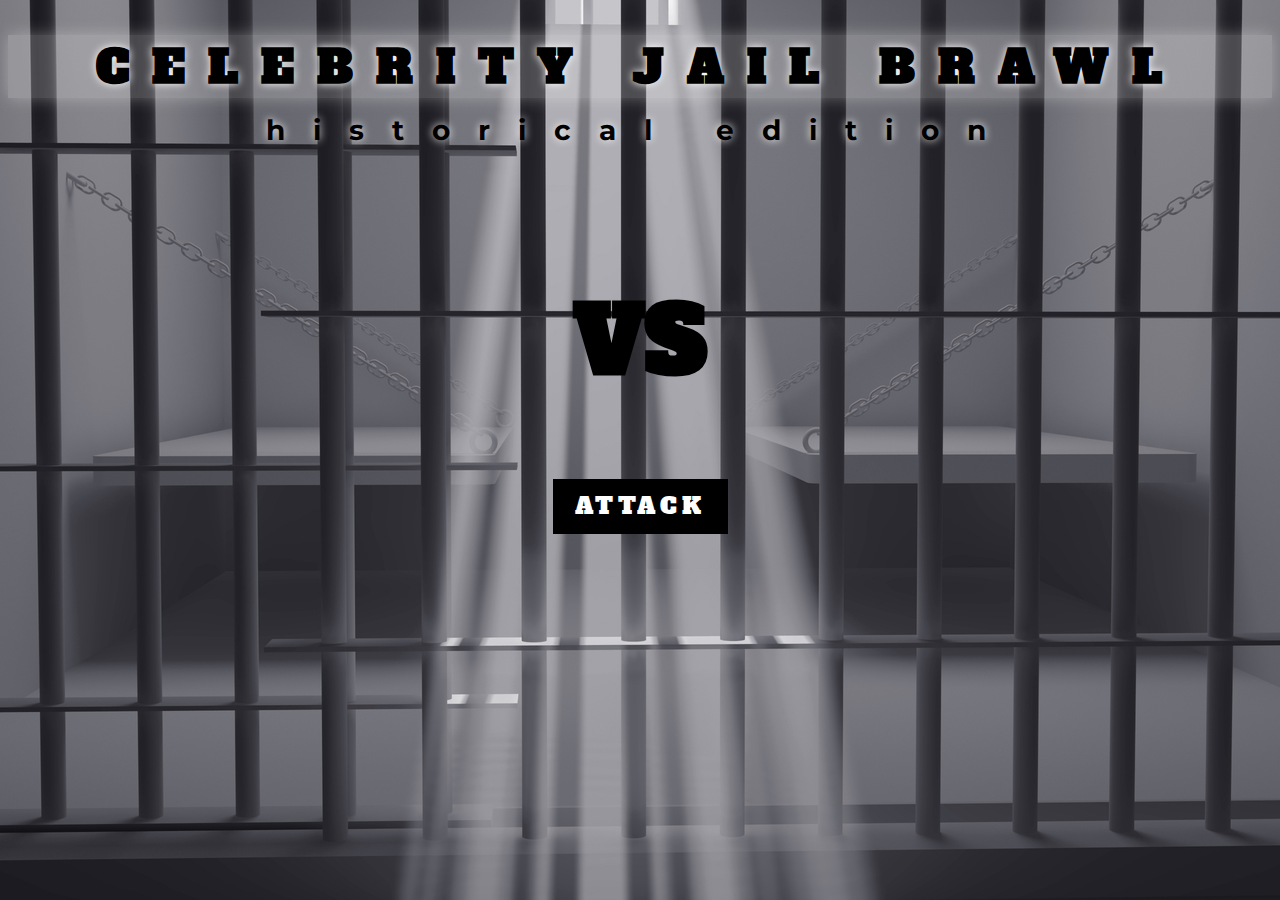
<file: index.html>
<!DOCTYPE html>
<html>
    <head>
        <meta name="viewport" content="width=device-width, initial-scale=1.0">
        <meta http-equiv="Content-Type" content="text/html;charset=UTF-8">
        <title>Celebrity Jail Brawl</title>
        <script src="https://code.jquery.com/jquery-3.4.1.min.js" integrity="sha256-CSXorXvZcTkaix6Yvo6HppcZGetbYMGWSFlBw8HfCJo=" crossorigin="anonymous"></script>
        <link href="https://fonts.googleapis.com/css?family=Alfa+Slab+One|Montserrat&display=swap" rel="stylesheet">
        <link rel="stylesheet" type="text/css" href="./assets/css/style.css">
    </head>
    <body>
        <!-- header section Always displays -->
        <header>
            <h1 class="gameTitle">CELEBRITY JAIL BRAWL</h1>
            <h5 class="gameSubtitle">historical edition</h5>
        </header>
        <!-- main content of game driven in by game.js -->
        <section class="mainGameContainer">
            <div id="characterContainer"></div>
            <div id="charactersLeft"></div>
            <div class="theChosenOnes">
                <div id="selectedCharacter"></div>
                <div id="versus">
                    <h1>VS</h1>
                    <button id="attackBtn">Attack</button>
                </div>
                <div id="brawlBuddy"></div>
            </div>
        </section>
        <!-- winner screen only shows when the chosen player wins the game -->
        <section  class="chosenWinner hide">
            <div id="winner"></div>
            <div class="winnerText"><h1>YOU WIN!</h1></div>
            <button id="winnerPlayAgain">Play Again</button>
        </section>
        <!-- loser screen only shows when the chosen player loses all health -->
        <section class="chosenLoser hide">
                <div id="loser"></div>
                <div class="loserText"><h1>YOU LOSE!</h1></div>
                <button id="loserPlayAgain">Play Again</button>
        </section>
        <script type="text/javascript" src="assets/javascript/game.js">
        
        </script>
    </body>
</html>
</file>
<file: assets/css/style.css>
body{
    background:url(../images/prison-jail-cell.jpg);
    background-repeat: no-repeat;
    background-attachment: fixed;
    background-position: center;
}
/* header style contains the game title */
.gameTitle{
    font-family:'Alfa Slab One', Arial, Helvetica, sans-serif;
    letter-spacing: 0.5em;
    width:100%;
    margin:35px 0px 15px;
    text-align:center;
    font-size:46px;
    background:rgba(255,255,255,0.2);
    text-shadow:0px 0px 8px #fff;
    -moz-box-shadow: 0px 0px 15px rgba(255, 255, 255,0.3);
    -webkit-box-shadow: 0px 0px 15px rgba(255, 255, 255,0.3);
    box-shadow: 0px 0px 15px rgba(255, 255, 255,0.3);
}

.gameSubtitle{
    font-family:'Montserrat','Helvetica Neue', 'Franklin Gothic Medium', 'Arial Narrow', Arial, sans-serif;
    text-align:center;
    font-size:28px;
    padding:0px;
    margin:0px;
    letter-spacing: 1em;
    text-shadow:0px 0px 8px #fff;
}

/* main game styles */
.mainGameContainer{
    display:flex;
    justify-content: space-around;
    flex-wrap:wrap;
    margin:35px 0px;
}
#characterContainer{
    width:90%;
    margin:0px auto;
    display:flex;
    justify-content: space-around;
    
}
#charactersLeft{
    width:90%;
    margin:0px auto;
    display:flex;
    justify-content: space-around;
    text-align:center;
}
.character{
    width:230px;
    background:#000;
    color:#fff;
    margin:0px 15px;
    padding:0px 15px;
}
#characterContainer .character:hover{
    background:#7c4200;
    cursor:pointer;
}
.character h4{
    padding:5px 0px;
    margin:0px;
    text-align:center;
    font-family:'Alfa Slab One', Arial, Helvetica, sans-serif;
    letter-spacing: 0.2em;
    text-transform:uppercase;
}
.character-image{
    width:100%;
}
.theChosenOnes{
    width:100%;
    display:flex;
    justify-content: center;
    margin:35px auto;
}
.selected{
    width:450px;
}
#versus{
    font-family:'Alfa Slab One', Arial, Helvetica, sans-serif;
    font-size:46px;
    text-align:center;
}
button:focus{
    outline:0;
}
#attackBtn{
    width:175px;
    height:55px;
    font-size:23px;
    border:none;
    border-radius:0px;
    margin:0px auto;
    text-transform:uppercase;
    letter-spacing: 0.2em;
    font-family:'Alfa Slab One', Arial, Helvetica, sans-serif;
    background:#000;
    color:#fff;
    transition: background-color 0.5s linear;
}
#attackBtn:hover{
    background:#888;
    color:#000;
}
#attackBtn:active{
    background:#a11717;
}
/* win and lose screen styles */
.hide{
    display:none!important;
}
.show{
    display:block;
}
.chosenWinner {
    text-align:center;
    display:flex;
    flex-wrap:wrap;
    justify-content: center;
}
.chosenWinner .character{
    width:330px;
    margin:25px auto;
    clear:both;
}
.winnerText{
    width:100%;
}
.chosenWinner h1{
    font-family:'Alfa Slab One', Arial, Helvetica, sans-serif;
    color:#fff;
    font-size:52px;
    letter-spacing: 0.2em;
}
.chosenLoser {
    text-align:center;
    display:flex;
    flex-wrap:wrap;
    justify-content: center;
}

.chosenLoser .character{
    width:330px;
    margin:25px auto;
    clear:both;
}
.loserText{
    width:100%;
}
.chosenLoser h1{
    font-family:'Alfa Slab One', Arial, Helvetica, sans-serif;
    color:#701010;
    font-size:52px;
    letter-spacing: 0.2em;
    text-shadow:0px 0px 8px #fff;
}
#winnerPlayAgain{
    width:225px;
    height:55px;
    font-size:16px;
    border:none;
    border-radius:0px;
    margin:0px auto;
    text-transform:uppercase;
    letter-spacing: 0.2em;
    font-family:'Alfa Slab One', Arial, Helvetica, sans-serif;
    background:#000;
    color:#fff;
    transition: background-color 0.5s linear;
}
#winnerPlayAgain:hover{
    background:#888;
    color:#000;
}
#winnerPlayAgain:active{
    background:#a11717;
}
#loserPlayAgain{
    width:225px;
    height:55px;
    font-size:16px;
    border:none;
    border-radius:0px;
    margin:0px auto;
    text-transform:uppercase;
    letter-spacing: 0.2em;
    font-family:'Alfa Slab One', Arial, Helvetica, sans-serif;
    background:#000;
    color:#fff;
    transition: background-color 0.5s linear;
}
#loserPlayAgain:hover{
    background:#888;
    color:#000;
}
#loserPlayAgain:active{
    background:#a11717;
}
</file>
